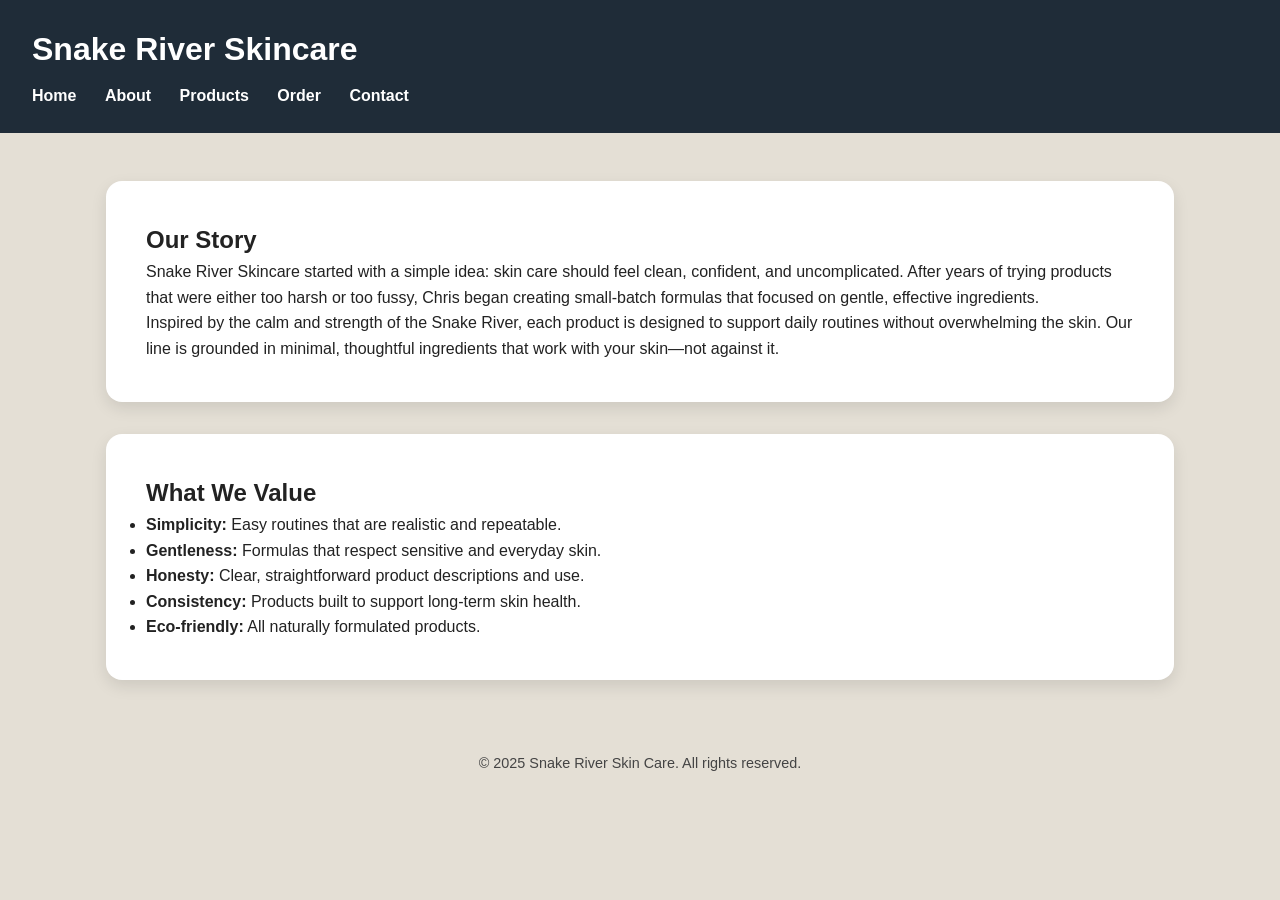
<file: about.html>
<!DOCTYPE html>
<html lang="en">
<head>
    <meta charset="UTF-8">
    <title>About – Snake River Skin Care</title>
    <link rel="stylesheet" href="stylesheet.css">
</head>
<body>
<header>
    <h1>Snake River Skincare</h1>
    <nav>
        <a href="index.html">Home</a>
        <a href="about.html">About</a>
        <a href="products.html">Products</a>
        <a href="order.html">Order</a>
        <a href="contact.html">Contact</a>
    </nav>
</header>

<main>
    <section class="hero-box">
        <h2>Our Story</h2>
        <p>
            Snake River Skincare started with a simple idea: skin care should feel
            clean, confident, and uncomplicated. After years of trying products that
            were either too harsh or too fussy, Chris began creating small-batch
            formulas that focused on gentle, effective ingredients.
        </p>
        <p>
            Inspired by the calm and strength of the Snake River, each product is
            designed to support daily routines without overwhelming the skin. Our
            line is grounded in minimal, thoughtful ingredients that work with your
            skin—not against it.
        </p>
    </section>

    <section class="hero-box" style="margin-top: 2rem;">
        <h2>What We Value</h2>
        <ul>
            <li><strong>Simplicity:</strong> Easy routines that are realistic and repeatable.</li>
            <li><strong>Gentleness:</strong> Formulas that respect sensitive and everyday skin.</li>
            <li><strong>Honesty:</strong> Clear, straightforward product descriptions and use.</li>
            <li><strong>Consistency:</strong> Products built to support long-term skin health.</li>
            <li><strong>Eco-friendly:</strong> All naturally formulated products.</li>
        </ul>
    </section>
</main>

<footer>
    <p>&copy; 2025 Snake River Skin Care. All rights reserved.</p>
</footer>
</body>
</html>
</file>
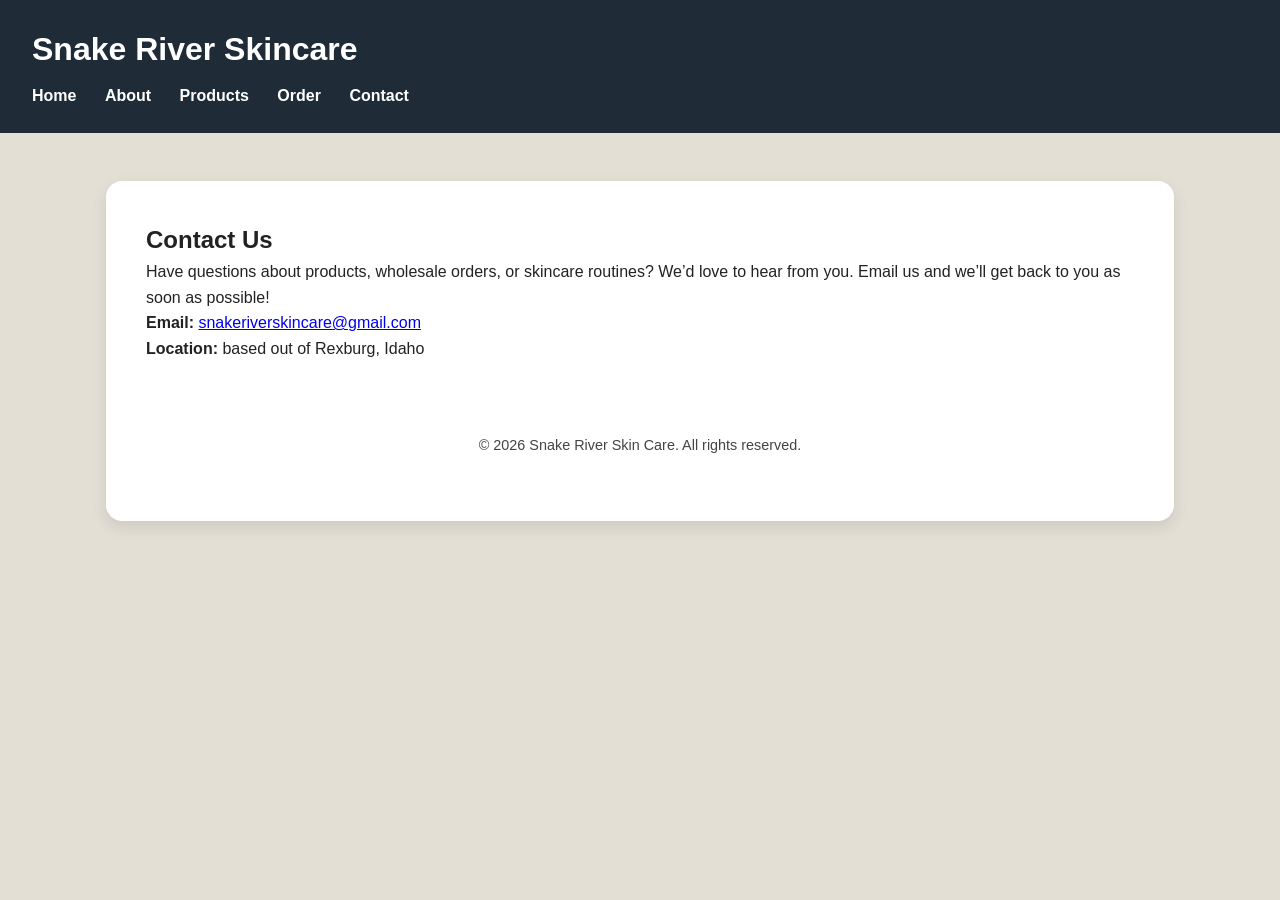
<file: contact.html>
<!DOCTYPE html>
<html lang="en">
<head>
    <meta charset="UTF-8">
    <title>Contact – Snake River Skin Care</title>
    <link rel="stylesheet" href="stylesheet.css">
</head>
<body>
<header>
    <h1>Snake River Skincare</h1>
    <nav>
        <a href="index.html">Home</a>
        <a href="about.html">About</a>
        <a href="products.html">Products</a>
        <a href="order.html">Order</a>
        <a href="contact.html">Contact</a>
    </nav>
</header>

<main>
    <section class="hero-box">
        <h2>Contact Us</h2>
        <p>
            Have questions about products, wholesale orders, or skincare routines?
            We’d love to hear from you. Email us and we’ll get back
            to you as soon as possible!
            
        </p>

        <p><strong>Email:</strong> <a href="mailto:snakeriverskincare@gmail.com">snakeriverskincare@gmail.com</a></p>
        <p><strong>Location:</strong> based out of Rexburg, Idaho</p>

<footer>
    <p>&copy; 2026 Snake River Skin Care. All rights reserved.</p>
</footer>
</body>
</html>
</file>
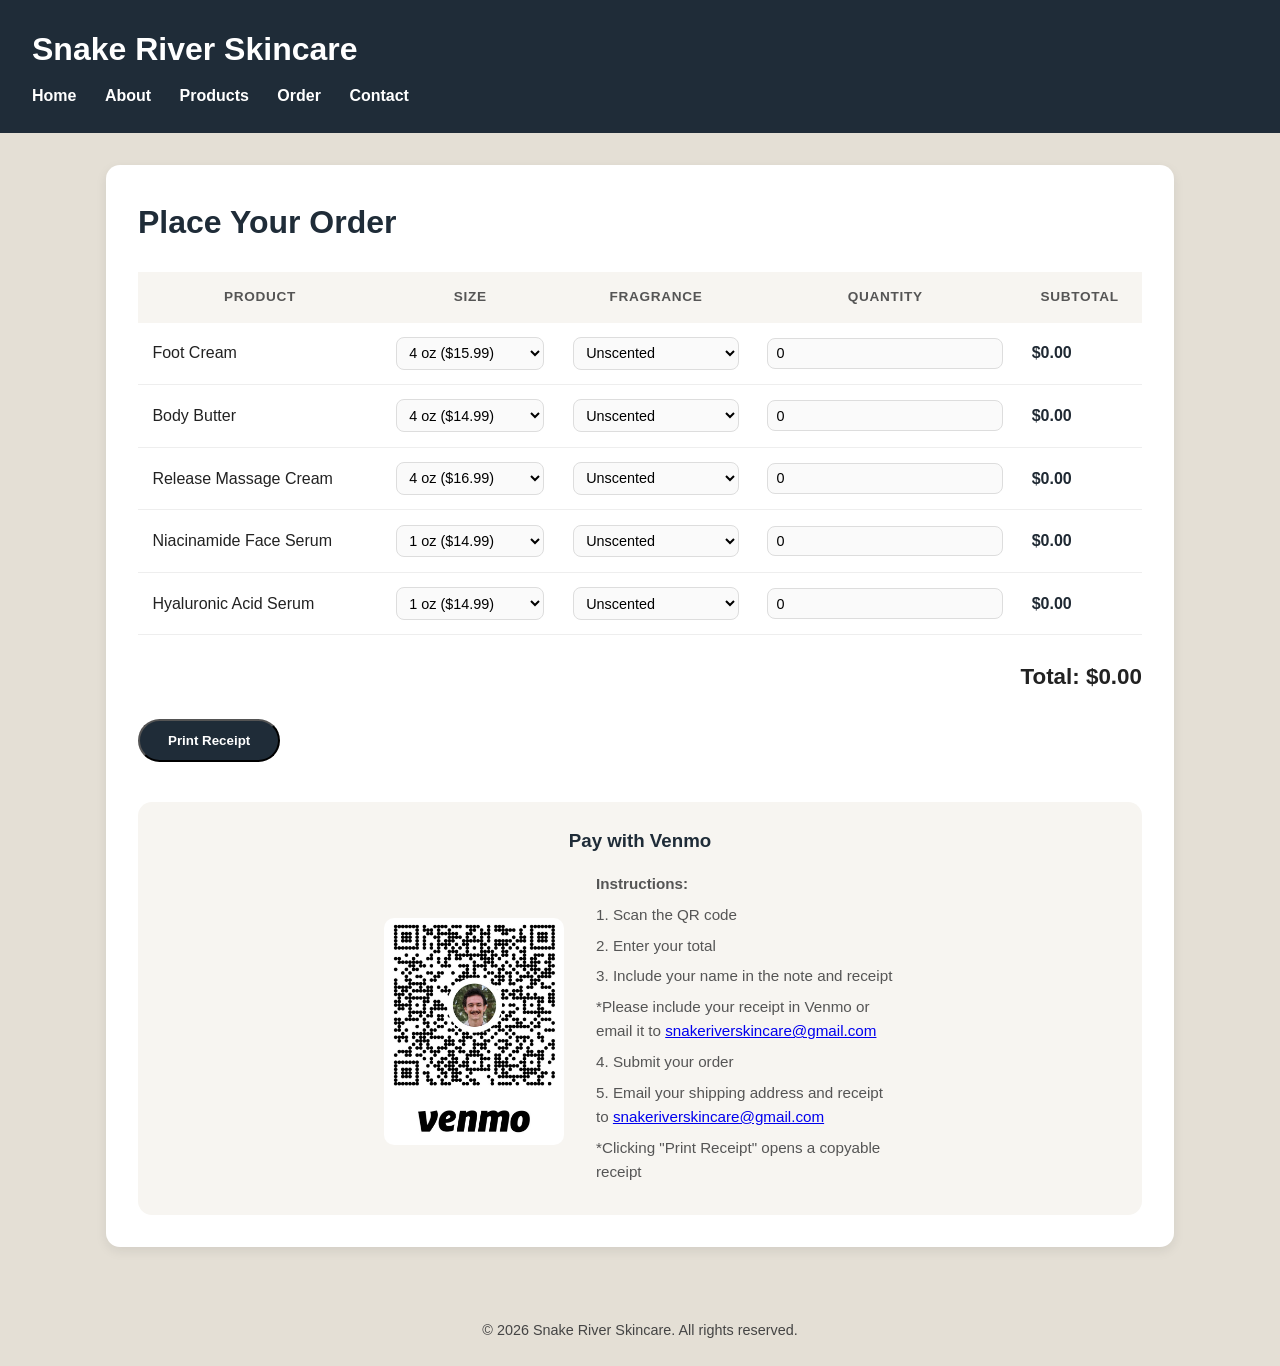
<file: order.html>
<!DOCTYPE html>
<html lang="en">
<head>
<meta charset="UTF-8">
<title>Order - Snake River Skincare</title>
<link rel="stylesheet" href="stylesheet.css">
</head>

<body>

<header>
  <h1>Snake River Skincare</h1>
  <nav>
    <a href="index.html">Home</a>
    <a href="about.html">About</a>
    <a href="products.html">Products</a>
    <a href="order.html">Order</a>
    <a href="contact.html">Contact</a>
  </nav>
</header>

<main class="order-container">
<div class="order-card">

<h2 class="order-title">Place Your Order</h2>

<table class="order-table" id="orderTable">
<thead>
<tr>
<th>Product</th>
<th>Size</th>
<th>Fragrance</th>
<th>Quantity</th>
<th>Subtotal</th>
</tr>
</thead>

<tbody>

<tr>
<td>Foot Cream</td>
<td>
<select class="size" onchange="updateRow(this)">
<option value="15.99">4 oz ($15.99)</option>
<option value="24.99">8 oz ($24.99)</option>
</select>
</td>
<td><select><option>Unscented</option></select></td>
<td><input type="number" value="0" min="0" onchange="updateRow(this)"></td>
<td class="subtotal">$0.00</td>
</tr>

<tr>
<td>Body Butter</td>
<td>
<select class="size" onchange="updateRow(this)">
<option value="14.99">4 oz ($14.99)</option>
<option value="19.99">8 oz ($19.99)</option>
</select>
</td>
<td>
<select>
<option>Unscented</option>
<option>Sandal Wood</option>
<option>Vanilla</option>
<option>Lavender</option>
<option>Rose</option>
<option>Sweet Tobacco</option>
<option>Cinnamon Bear</option>
</select>
</td>
<td><input type="number" value="0" min="0" onchange="updateRow(this)"></td>
<td class="subtotal">$0.00</td>
</tr>

<tr>
<td>Release Massage Cream</td>
<td>
<select class="size" onchange="updateRow(this)">
<option value="16.99">4 oz ($16.99)</option>
<option value="24.99">8 oz ($24.99)</option>
</select>
</td>
<td><select><option>Unscented</option></select></td>
<td><input type="number" value="0" min="0" onchange="updateRow(this)"></td>
<td class="subtotal">$0.00</td>
</tr>

<tr>
<td>Niacinamide Face Serum</td>
<td>
<select class="size" onchange="updateRow(this)">
<option value="14.99">1 oz ($14.99)</option>
</select>
</td>
<td><select><option>Unscented</option></select></td>
<td><input type="number" value="0" min="0" onchange="updateRow(this)"></td>
<td class="subtotal">$0.00</td>
</tr>

<tr>
<td>Hyaluronic Acid Serum</td>
<td>
<select class="size" onchange="updateRow(this)">
<option value="14.99">1 oz ($14.99)</option>
</select>
</td>
<td><select><option>Unscented</option></select></td>
<td><input type="number" value="0" min="0" onchange="updateRow(this)"></td>
<td class="subtotal">$0.00</td>
</tr>

</tbody>
</table>

<!-- SHIPPING -->
<div class="shipping-line" id="shippingLine" style="display:none;">
Shipping & Handling: $6.20
</div>

<!-- TOTAL -->
<div class="order-total">
Total: $<span id="total">0.00</span>
</div>

<button class="order-button" onclick="printReceipt()">Print Receipt</button>

<!-- VENMO -->
<div class="venmo-section">
<h3>Pay with Venmo</h3>

<div class="venmo-content">

<img src="Venmo.jpg" alt="Venmo QR Code">

<div class="venmo-text">
<p><strong>Instructions:</strong></p>
<p>1. Scan the QR code</p>
<p>2. Enter your total</p>
<p>3. Include your name in the note and receipt</p>

<p>
*Please include your receipt in Venmo or email it to
<a href="mailto:snakeriverskincare@gmail.com">
snakeriverskincare@gmail.com
</a>
</p>

<p>4. Submit your order</p>

<p>
5. Email your shipping address and receipt to
<a href="mailto:snakeriverskincare@gmail.com">
snakeriverskincare@gmail.com
</a>
</p>

<p>
*Clicking "Print Receipt" opens a copyable receipt
</p>

</div>
</div>
</div>

</div>
</main>

<footer>
<p>&copy; 2026 Snake River Skincare. All rights reserved.</p>
</footer>

<script>
function updateRow(el) {
let row = el.closest("tr");
let price = parseFloat(row.querySelector(".size").value) || 0;
let qty = parseInt(row.querySelector("input").value) || 0;

let subtotal = price * qty;
row.querySelector(".subtotal").innerText = "$" + subtotal.toFixed(2);

updateTotal();
}

function updateTotal() {
let rows = document.querySelectorAll("#orderTable tbody tr");
let subtotal = 0;
let hasItems = false;

rows.forEach(row => {
let qty = parseInt(row.querySelector("input").value) || 0;
let value = parseFloat(row.querySelector(".subtotal").innerText.replace("$","")) || 0;

if (qty > 0) hasItems = true;
subtotal += value;
});

let shipping = hasItems ? 6.20 : 0;

document.getElementById("shippingLine").style.display = hasItems ? "block" : "none";

let total = subtotal + shipping;
document.getElementById("total").innerText = total.toFixed(2);
}

function initializeTable() {
document.querySelectorAll("#orderTable tbody tr").forEach(row => {
updateRow(row.querySelector("input"));
});
}

function printReceipt() {
let rows = document.querySelectorAll("#orderTable tbody tr");
let html = "";
let hasItems = false;

rows.forEach(row => {
let qty = parseInt(row.querySelector("input").value) || 0;
if (qty > 0) {
hasItems = true;

html += `
<tr>
<td>${row.children[0].innerText}</td>
<td>${row.querySelector(".size").selectedOptions[0].text}</td>
<td>${qty}</td>
<td>${row.querySelector(".subtotal").innerText}</td>
</tr>
`;
}
});

if (!hasItems) {
alert("Add items first.");
return;
}

let total = document.getElementById("total").innerText;

let w = window.open("", "", "width=800,height=600");
w.document.write(`
<html>
<body style="font-family:Arial;padding:20px;">
<h2>Snake River Skincare</h2>
<p>${new Date().toLocaleString()}</p>

<table style="width:100%;border-collapse:collapse;">
<tr><th>Product</th><th>Size</th><th>Qty</th><th>Subtotal</th></tr>
${html}
</table>

<h3 style="text-align:right;">Total: $${total}</h3>
</body>
</html>
`);
w.document.close();
w.print();
}

window.onload = initializeTable;
</script>

</body>
</html>
</file>
<file: stylesheet.css>
* {
    margin: 0;
    padding: 0;
    box-sizing: border-box;
}

body {
    font-family: Arial, Helvetica, sans-serif;
    background-color: #e4dfd5;
    color: #222;
    line-height: 1.6;
}

main {
    max-width: 1100px;
    margin: 3rem auto;
    padding: 0 1rem;
}

header {
    background-color: #1f2c38;
    color: white;
    padding: 1.5rem 2rem;
}

header h1 {
    margin-bottom: 0.5rem;
}

nav a {
    color: white;
    text-decoration: none;
    margin-right: 1.5rem;
    font-weight: bold;
}

nav a:hover {
    text-decoration: underline;
}

.hero-wrapper {
    display: flex;
    align-items: center;
    justify-content: center;
    gap: 3rem;
    margin-bottom: 3rem;
}

.hero-logo-left-container {
    display: flex;
    align-items: center;
    justify-content: center;
}

.hero-logo-left {
    width: 220px;
    height: auto;
}

.hero-box {
    background-color: white;
    padding: 2.5rem;
    border-radius: 16px;
    box-shadow: 0 6px 16px rgba(0,0,0,0.1);
}

.hero {
    display: flex;
    align-items: center;
    gap: 2rem;
}

.bio {
    max-width: 420px;
}

.bio p {
    margin-bottom: 1rem;
}

.profile-pic-right {
    width: 180px;
    height: 230px;
    object-fit: cover;
    border-radius: 50% / 60%;
    border: 4px solid #adb9a1;
}


.products {
    background-color: white;
    padding: 2rem;
    border-radius: 12px;
    box-shadow: 0 4px 12px rgba(0,0,0,0.08);
}

.product {
    display: flex;
    gap: 1.5rem;
    margin-bottom: 2rem;
    align-items: center;
}

.product img {
    width: 120px;
    border-radius: 8px;
}

.product-link {
    text-decoration: none;
    color: inherit;
    display: block;
}

.product-link:hover .product {
    transform: scale(1.02);
    transition: transform 0.2s ease;
}


.pro1hero {
    display: flex;
    gap: 3rem;
    align-items: flex-start;
}


.product-main-image {
    width: 300px;
    border-radius: 10px;
    object-fit: cover;
}


.thumbnail-row {
    display: flex;
    gap: 0.75rem;
    margin-top: 0.75rem;
}

.thumbnail-row img {
    width: 90px;
    height: 60px;
    object-fit: cover;
    border-radius: 8px;
    border: 1px solid #ccc;
    cursor: pointer;
}


.pro1title {
    max-width: 420px;
}

.pro1title h2 {
    font-size: 2.8rem;
    margin-bottom: 0.4rem;
    font-weight: bold;
}

.price {
    font-size: 1.5rem;
    font-weight: bold;
    color: #1f2933;
    margin-bottom: 1rem;
}

.pro1details {
    margin-bottom: 1.5rem;
    font-size: 1rem;
    line-height: 1.6;
}


.product-options {
    margin: 1.5rem 0;
}

.option-box {
    background-color: #f7f5f1;
    padding: 1rem 1.25rem;
    border-radius: 14px;
    margin-bottom: 1rem;
}

.option-box h4 {
    margin-bottom: 0.5rem;
    font-size: 1.1rem;
    color: #1f2c38;
}

.option-box span {
    display: inline-block;
    background-color: white;
    padding: 0.35rem 0.8rem;
    margin: 0.3rem 0.4rem 0 0;
    border-radius: 999px;
    font-size: 0.9rem;
    border: 1px solid #ddd;
}

.mix-note {
    font-size: 0.95rem;
    color: #555;
    font-style: italic;
    margin-top: 0.5rem;
}


.how-to-use {
    max-width: 1000px;
    margin: 2rem auto;
    background-color: white;
    padding: 1.75rem 2rem;
    border-radius: 14px;
    box-shadow: 0 2px 6px rgba(0,0,0,0.05);
}

.how-to-use h3 {
    font-size: 1.4rem;
    margin-bottom: 0.5rem;
}

.how-to-use p {
    font-size: 1rem;
    line-height: 1.6;
}

footer {
    text-align: center;
    padding: 1.5rem;
    margin-top: 3rem;
    font-size: 0.9rem;
    color: #444;
}
.order-button {
    display: inline-block;
    margin-top: 1.5rem;
    padding: 0.75rem 1.75rem;
    background-color: #1f2c38;
    color: white;
    text-decoration: none;
    border-radius: 999px;
    font-weight: bold;
}

.order-button:hover {
    opacity: 0.9;
}
.order-container {
    max-width: 1100px;
    margin: 2rem auto;
}

.order-card {
    background-color: white;
    padding: 2rem;
    border-radius: 14px;
    box-shadow: 0 4px 12px rgba(0,0,0,0.08);
}

.order-title {
    font-size: 2rem;
    margin-bottom: 1.5rem;
    color: #1f2c38;
}

/* Table */
.order-table {
    width: 100%;
    border-collapse: collapse;
}

.order-table thead {
    background-color: #f7f5f1;
}

.order-table th {
    padding: 0.9rem;
    font-size: 0.85rem;
    text-transform: uppercase;
    letter-spacing: 0.05em;
    color: #555;
}

.order-table td {
    padding: 0.9rem;
    border-bottom: 1px solid #eee;
}

/* Inputs */
.order-table select,
.order-table input[type="number"] {
    width: 100%;
    padding: 0.4rem 0.5rem;
    border-radius: 8px;
    border: 1px solid #ddd;
    background-color: #fafafa;
    font-size: 0.9rem;
}

.order-table select:focus,
.order-table input:focus {
    outline: none;
    border-color: #adb9a1;
    background-color: white;
}

/* Subtotals */
.subtotal {
    font-weight: bold;
    color: #1f2933;
}

/* Total */
.order-total {
    text-align: right;
    margin-top: 1.5rem;
    font-size: 1.4rem;
    font-weight: bold;
}

/* Venmo section */
.venmo-section {
    margin-top: 2.5rem;
    background-color: #f7f5f1;
    padding: 1.5rem;
    border-radius: 14px;
}

/* Title */
.venmo-section h3 {
    margin-bottom: 1rem;
    color: #1f2c38;
    text-align: center;
}

/* FLEX CONTAINER */
.venmo-content {
    display: flex;
    align-items: center;
    justify-content: center;
    gap: 2rem;
}

/* QR CODE */
.venmo-content img {
    width: 180px;
    height: 180;
    flex-shrink: 0;
    border-radius: 10px;
}

/* TEXT BLOCK */
.venmo-text {
    text-align: left;
    max-width: 300px;
}

/* Paragraph styling */
.venmo-text p {
    font-size: 0.95rem;
    color: #555;
    margin-bottom: 0.4rem;
}

/* Mobile responsiveness */
@media (max-width: 768px) {
    .venmo-content {
        flex-direction: column;
        text-align: center;
    }

    .venmo-text {
        text-align: center;
    }
}
</file>
